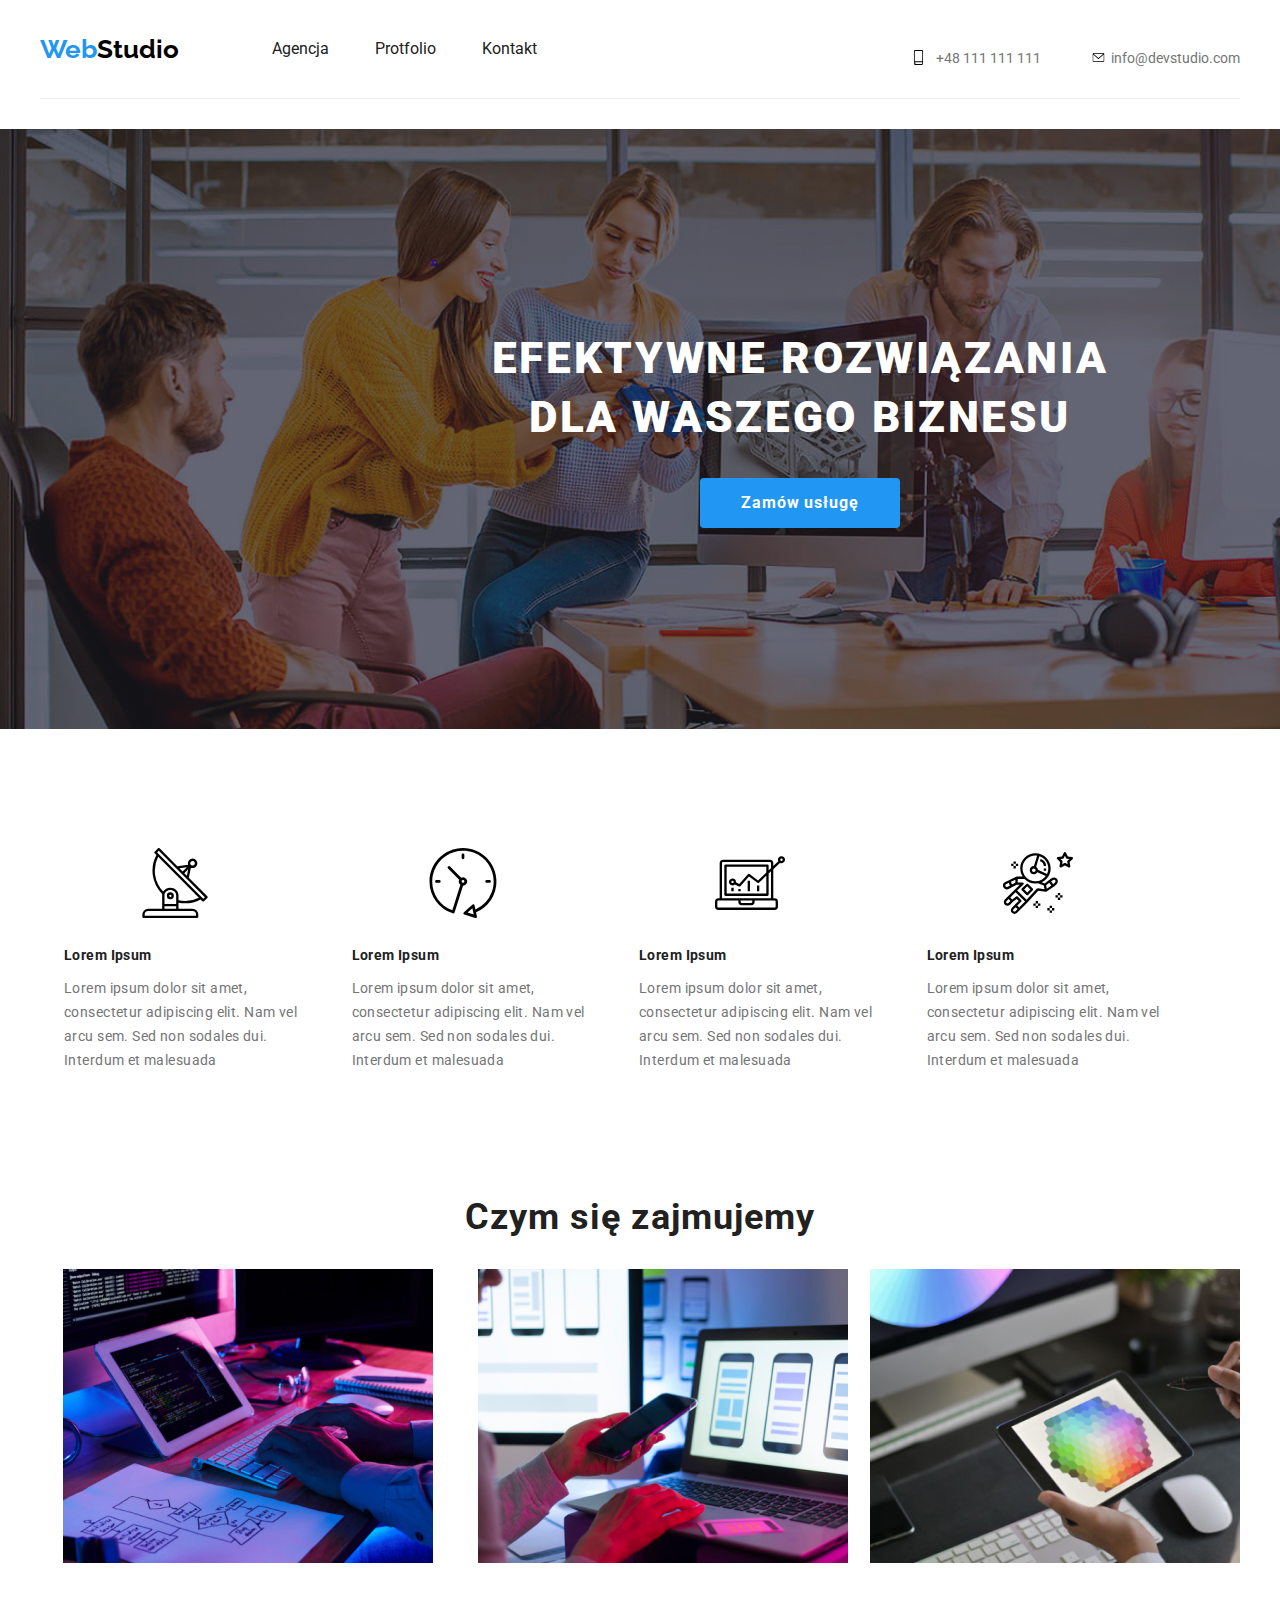
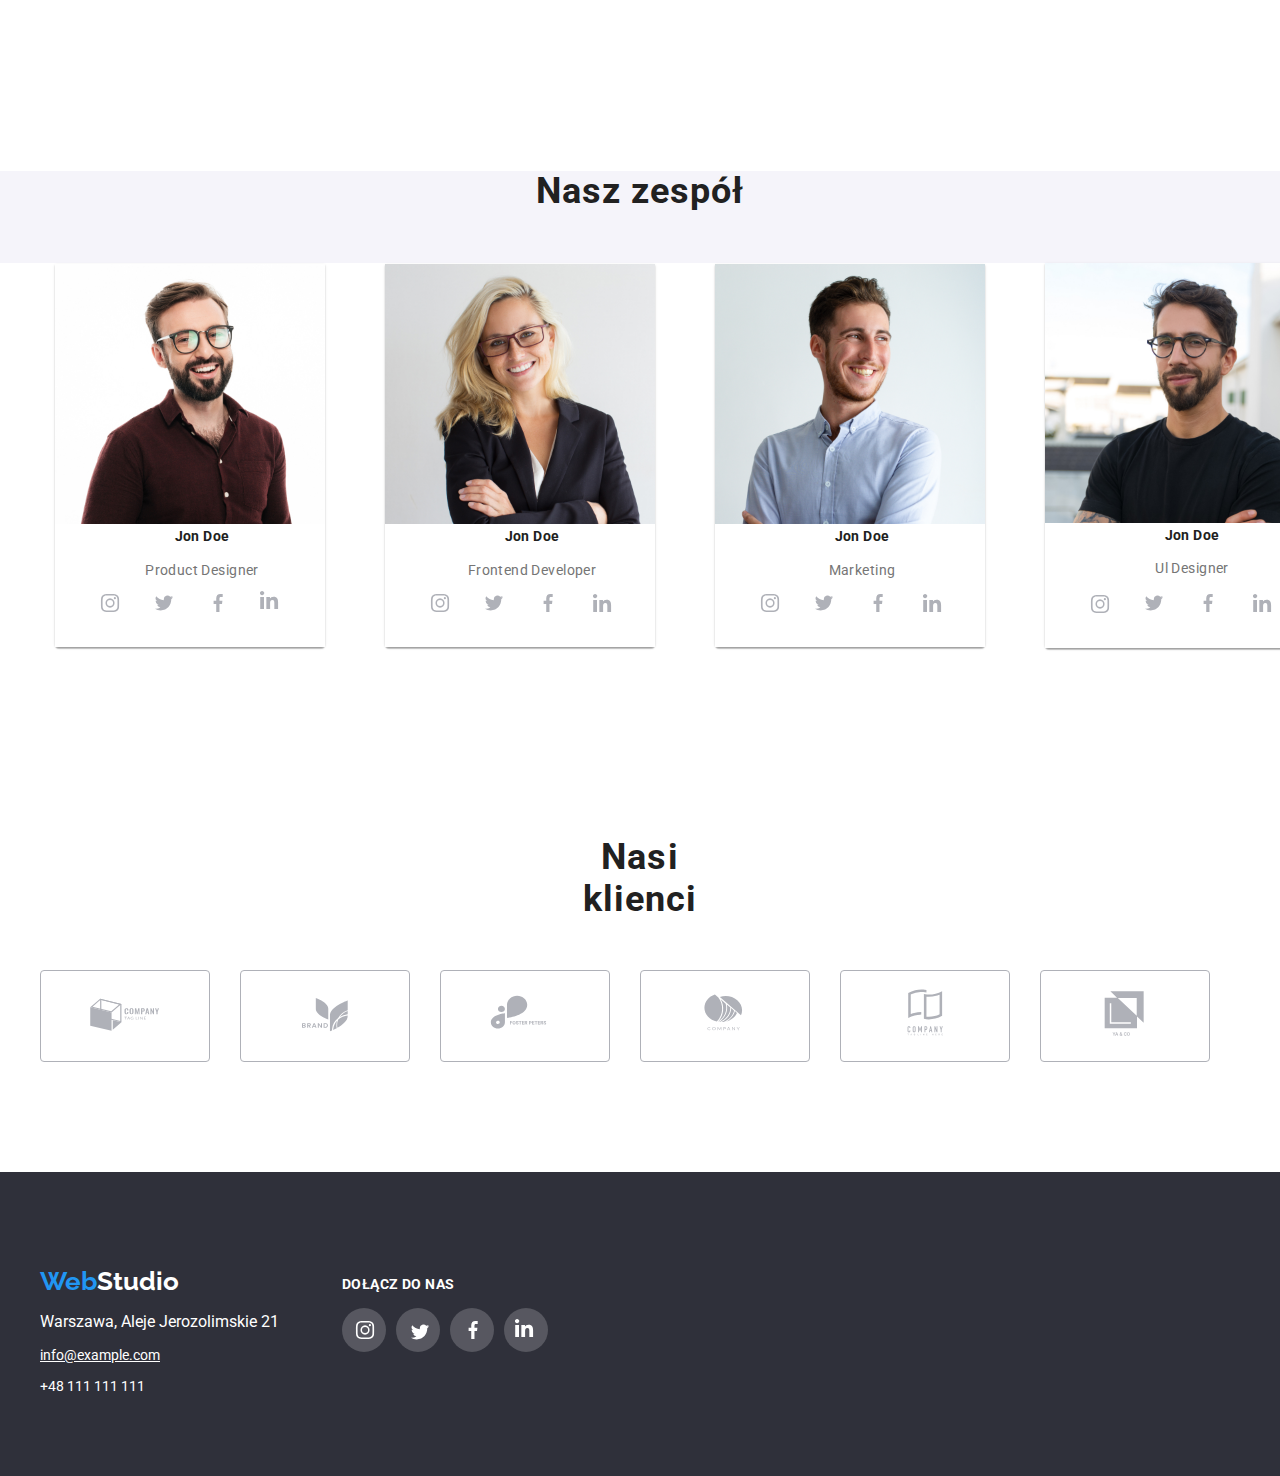
<file: index.html>
<!DOCTYPE html>
<html>
  <head>
    <meta charset="UTF-8" />
    <link
      href="https://fonts.googleapis.com/css2?family=Raleway:wght@700&family=Roboto:wght@400;500;700;900&display=swap"
      rel="stylesheet"
    />
    <link
      rel="stylesheet"
      href="https://cdnjs.cloudflare.com/ajax/libs/modern-normalize/1.0.0/modern-normalize.min.css"
    />
    <link rel="stylesheet" type="text/css" href="css/style.css" />
  </head>
  <body>
    <header class="header container">
      <div class="header_items">
        <div class="header_nav">
          <a href="index.html"
            ><span class="logo">Web</span><span class="logo_2">Studio</span></a
          >
          <nav>
            <ul>
              <li class="nav">
                <a class="nav_link" href="index.html">Agencja</a>
              </li>
              <li class="nav">
                <a class="nav_link" href="portfolio.html">Protfolio</a>
              </li>
              <li class="nav">
                <a class="nav_link" href="kontakt.html">Kontakt</a>
              </li>
            </ul>
          </nav>
        </div>
        <div class="flex">
          <ul class="flex-container_2">
            <li>
              <a class="link li-item" href="tel:+48111111111">
                <svg
                  class="icon_smartphone"
                  width="15"
                  height="15"
                  viewBox="0 0 50 80"
                  x="96"
                  y="48"
                >
                  <use href="./images/icons.svg#icon-smartphone"></use>
                </svg>
                +48 111 111 111</a
              >
            </li>
            <li>
              <a class="link" href="mailto:info@devstudio.com">
                <svg
                  class="icon_envelope"
                  width="15"
                  height="15"
                  viewBox="0 0 40 50"
                  x="192"
                  y="0"
                >
                  <use href="./images/icons.svg#icon-envelope"></use>
                </svg>
                info@devstudio.com</a
              >
            </li>
          </ul>
        </div>
      </div>
    </header>
    <main>
      <section class="hero">
        <h1 class="hero_h1">EFEKTYWNE ROZWIĄZANIA DLA WASZEGO BIZNESU</h1>
        <button class="button_1" type="button">Zamów usługę</button>
      </section>
      <section class="lorem section container">
        <ul class="container li-item">
          <li>
            <div class="icon_box">
              <svg
                class="icons"
                width="70"
                height="70"
                viewBox="0 0 32 32"
                x="0"
                y="0"
              >
                <use href="./images/icons.svg#icon-antenna-1"></use>
              </svg>
            </div>
            <h4 class="lorem_h4 li-item">Lorem Ipsum</h4>
            <p class="lorem_h4a">
              Lorem ipsum dolor sit amet, consectetur adipiscing elit. Nam vel
              arcu sem. Sed non sodales dui. Interdum et malesuada
            </p>
          </li>
          <li>
            <div class="icon_box">
              <svg
                class="icons"
                width="70"
                height="70"
                viewBox="0 0 32 32"
                x="96"
                y="0"
              >
                <use href="./images/icons.svg#icon-clock-1"></use>
              </svg>
            </div>
            <h4 class="lorem_h4 li-item">Lorem Ipsum</h4>
            <p class="lorem_h4a">
              Lorem ipsum dolor sit amet, consectetur adipiscing elit. Nam vel
              arcu sem. Sed non sodales dui. Interdum et malesuada
            </p>
          </li>
          <li>
            <div class="icon_box">
              <svg
                class="icons"
                width="70"
                height="70"
                viewBox="0 0 32 32"
                x="144"
                y="0"
              >
                <use href="./images/icons.svg#icon-diagram-1"></use>
              </svg>
            </div>
            <h4 class="lorem_h4 li-item">Lorem Ipsum</h4>
            <p class="lorem_h4a">
              Lorem ipsum dolor sit amet, consectetur adipiscing elit. Nam vel
              arcu sem. Sed non sodales dui. Interdum et malesuada
            </p>
          </li>
          <li>
            <div class="icon_box">
              <svg
                class="icons"
                width="70"
                height="70"
                viewBox="0 0 32 32"
                x="48"
                y="0"
              >
                <use href="./images/icons.svg#icon-astronaut-1"></use>
              </svg>
            </div>
            <h4 class="lorem_h4 li-item">Lorem Ipsum</h4>
            <p class="lorem_h4a">
              Lorem ipsum dolor sit amet, consectetur adipiscing elit. Nam vel
              arcu sem. Sed non sodales dui. Interdum et malesuada
            </p>
          </li>
        </ul>
      </section>
      <section class="container our_work">
        <h2 class="our_work-header">Czym się zajmujemy</h2>
        <ul>
          <li class="our_work-picture">
            <img
              src="images/photo_1.jpg"
              alt="programowanie komputerowe"
              width="370px"
              height="294px"
            />
          </li>
          <li class="our_work-picture">
            <img
              src="images/photo_2.jpg"
              alt="programowanie aplikacji na telefon"
              width="370px"
              height="294px"
            />
          </li>
          <li>
            <img
              src="images/photo_3.jpg"
              alt="programowanie na tablecie"
              width="370px"
              height="294px"
            />
          </li>
        </ul>
      </section>
      <section class="our_team section">
        <h2 class="our_work-header header_2">Nasz zespół</h2>
        <ul class="our_work-picture container">
          <li>
            <figure class="our_team-box">
              <img
                src="images/photo_4.jpg"
                alt="brunet w okularach w koszuli"
                width="270px"
                height="260px"
              />
              <figcaption>
                <h4 class="lorem_h4 text_font">Jon Doe</h4>
                <p class="lorem_h4a text_font">Product Designer</p>
                <ul>
                  <div class="social_media-box">
                    <li>
                      <span class="social_media-icon">
                        <a href="https://www.instagram.com/">
                          <svg class="social_media-icon" id="icon_instagram">
                            <use
                              href="./images/icons.svg#icon_instagram"
                              width="40"
                              height="40"
                              viewBox="0 0 32 32"
                              x="3"
                              y="3"
                            ></use>
                          </svg>
                        </a>
                      </span>
                    </li>
                    <li>
                      <span class="social_media-icon">
                        <a href="https://twitter.com/">
                          <svg class="social_media-icon" id="icon_twitter">
                            <use
                              href="./images/icons.svg#icon_twitter"
                              width="40"
                              height="40"
                              viewBox="0 0 32 32"
                              x="3"
                              y="3"
                            ></use>
                          </svg>
                        </a>
                      </span>
                    </li>
                    <li>
                      <span class="social_media-icon">
                        <a href="https://www.facebook.com/">
                          <svg class="social_media-icon" id="icon_facebook">
                            <use
                              href="./images/icons.svg#icon_facebook"
                              width="40"
                              height="40"
                              viewBox="0 0 32 32"
                              x="3"
                              y="3"
                            ></use>
                          </svg>
                        </a>
                      </span>
                    </li>
                    <li>
                      <span class="social_media-icon">
                        <a href="https://pl.linkedin.com/">
                          <svg class="social_media-icon" id="icon_linkedin">
                            <use
                              href="./images/icons.svg#icon_linkedin"
                              width="40"
                              height="40"
                              viewBox="0 0 32 32"
                            ></use>
                          </svg>
                        </a>
                      </span>
                    </li>
                  </div>
                </ul>
              </figcaption>
            </figure>
          </li>
          <li>
            <figure class="our_team-box">
              <img
                src="images/photo_5.jpg"
                alt="blondynka w okularach"
                width="270px"
                height="260px"
              />
              <figcaption>
                <h4 class="lorem_h4 text_font">Jon Doe</h4>
                <p class="lorem_h4a text_font">Frontend Developer</p>
                <ul>
                  <div class="social_media-box">
                    <li>
                      <span class="social_media-icon">
                        <a href="https://www.instagram.com/">
                          <svg class="social_media-icon" id="icon_instagram">
                            <use
                              href="./images/icons.svg#icon_instagram"
                              width="40"
                              height="40"
                              viewBox="0 0 32 32"
                              x="3"
                              y="3"
                            ></use>
                          </svg>
                        </a>
                      </span>
                    </li>
                    <li>
                      <span class="social_media-icon">
                        <a href="https://twitter.com/">
                          <svg class="social_media-icon" id="icon_twitter">
                            <use
                              href="./images/icons.svg#icon_twitter"
                              width="40"
                              height="40"
                              viewBox="0 0 32 32"
                              x="3"
                              y="3"
                            ></use>
                          </svg>
                        </a>
                      </span>
                    </li>
                    <li>
                      <span class="social_media-icon">
                        <a href="https://www.facebook.com/">
                          <svg class="social_media-icon" id="icon_facebook">
                            <use
                              href="./images/icons.svg#icon_facebook"
                              width="40"
                              height="40"
                              viewBox="0 0 32 32"
                              x="3"
                              y="3"
                            ></use>
                          </svg>
                        </a>
                      </span>
                    </li>
                    <li>
                      <span class="social_media-icon">
                        <a href="https://pl.linkedin.com/">
                          <svg class="social_media-icon" id="icon_linkedin">
                            <use
                              href="./images/icons.svg#icon_linkedin"
                              width="40"
                              height="40"
                              viewBox="0 0 32 32"
                              x="3"
                              y="3"
                            ></use>
                          </svg>
                        </a>
                      </span>
                    </li>
                  </div>
                </ul>
              </figcaption>
            </figure>
          </li>
          <li>
            <figure class="our_team-box">
              <img
                src="images/photo_6.jpg"
                alt="szatyn w koszuli"
                width="270px"
                height="260px"
              />

              <figcaption>
                <h4 class="lorem_h4 text_font">Jon Doe</h4>
                <p class="lorem_h4a text_font">Marketing</p>
                <ul>
                  <div class="social_media-box">
                    <li>
                      <span class="social_media-icon">
                        <a href="https://www.instagram.com/">
                          <svg class="social_media-icon" id="icon_instagram">
                            <use
                              href="./images/icons.svg#icon_instagram"
                              width="40"
                              height="40"
                              viewBox="0 0 32 32"
                              x="3"
                              y="3"
                            ></use>
                          </svg>
                        </a>
                      </span>
                    </li>
                    <li>
                      <span class="social_media-icon">
                        <a href="https://twitter.com/">
                          <svg class="social_media-icon" id="icon_twitter">
                            <use
                              href="./images/icons.svg#icon_twitter"
                              width="40"
                              height="40"
                              viewBox="0 0 32 32"
                              x="3"
                              y="3"
                            ></use>
                          </svg>
                        </a>
                      </span>
                    </li>
                    <li>
                      <span class="social_media-icon">
                        <a href="https://www.facebook.com/">
                          <svg class="social_media-icon" id="icon_facebook">
                            <use
                              href="./images/icons.svg#icon_facebook"
                              width="40"
                              height="40"
                              viewBox="0 0 32 32"
                              x="3"
                              y="3"
                            ></use>
                          </svg>
                        </a>
                      </span>
                    </li>
                    <li>
                      <span class="social_media-icon">
                        <a href="https://pl.linkedin.com/">
                          <svg class="social_media-icon" id="icon_linkedin">
                            <use
                              href="./images/icons.svg#icon_linkedin"
                              width="40"
                              height="40"
                              viewBox="0 0 32 32"
                              x="3"
                              y="3"
                            ></use>
                          </svg>
                        </a>
                      </span>
                    </li>
                  </div>
                </ul>
              </figcaption>
            </figure>
          </li>
          <li>
            <figure class="our_team-box">
              <img
                src="images/photo_7.jpg"
                alt="brunet w okularach w t-shircie"
                width="270px"
                height="260px"
              />
              <figcaption>
                <h4 class="lorem_h4 text_font">Jon Doe</h4>
                <p class="lorem_h4a text_font">Ul Designer</p>
                <ul>
                  <div class="social_media-box">
                    <li>
                      <span class="social__media-icon">
                        <a href="https://www.instagram.com/">
                          <svg class="social_media-icon" id="icon_instagram">
                            <use
                              href="./images/icons.svg#icon_instagram"
                              width="40"
                              height="40"
                              viewBox="0 0 32 32"
                              x="3"
                              y="3"
                            ></use>
                          </svg>
                        </a>
                      </span>
                    </li>
                    <li>
                      <span class="social_media-icon">
                        <a href="https://twitter.com/">
                          <svg class="social_media-icon" id="icon_twitter">
                            <use
                              href="./images/icons.svg#icon_twitter"
                              width="40"
                              height="40"
                              viewBox="0 0 32 32"
                              x="3"
                              y="3"
                            ></use>
                          </svg>
                        </a>
                      </span>
                    </li>
                    <li>
                      <span class="social_media-icon">
                        <a href="https://www.facebook.com/">
                          <svg class="social_media-icon" id="icon_facebook">
                            <use
                              href="./images/icons.svg#icon_facebook"
                              width="40"
                              height="40"
                              viewBox="0 0 32 32"
                              x="3"
                              y="3"
                            ></use>
                          </svg>
                        </a>
                      </span>
                    </li>
                    <li>
                      <span class="social_media-icon">
                        <a href="https://pl.linkedin.com/">
                          <svg class="social_media-icon" id="icon_linkedin">
                            <use
                              href="./images/icons.svg#icon_linkedin"
                              width="40"
                              height="40"
                              viewBox="0 0 32 32"
                              x="3"
                              y="3"
                            ></use>
                          </svg>
                        </a>
                      </span>
                    </li>
                  </div>
                </ul>
              </figcaption>
            </figure>
          </li>
        </ul>
      </section>
      <section class="section container">
        <div class="container">
          <h2 class="client_header">Nasi klienci</h2>
          <ul>
            <div class="client_list">
              <li>
                <div class="client_box">
                  <a href="#">
                    <svg
                      class="icon_client_1"
                      viewBox="0 0 52 62"
                      width="82"
                      height="93.4"
                    >
                      <use href="./images/icons.svg#icon-client_1"></use>
                    </svg>
                  </a>
                </div>
              </li>

              <li>
                <div class="client_box">
                  <a href="#">
                    <svg
                      class="icon_client_2"
                      viewBox="0 0 48 64"
                      width="80"
                      height="104"
                    >
                      <use href="./images/icons.svg#icon-client_2"></use>
                    </svg>
                  </a>
                </div>
              </li>
              <li>
                <div class="client_box">
                  <a href="#">
                    <svg
                      class="icon_client_3"
                      viewBox="0 0 68 62"
                      width="86"
                      height="82"
                    >
                      <use href="./images/icons.svg#icon-cient_3"></use>
                    </svg>
                  </a>
                </div>
              </li>
              <li>
                <div class="client_box">
                  <a href="#">
                    <svg
                      class="icon_client_4"
                      viewBox="0 0 65 32"
                      width="138"
                      height="52"
                    >
                      <use href="./images/icons.svg#icon-client_4"></use>
                    </svg>
                  </a>
                </div>
              </li>
              <li>
                <div class="client_box">
                  <a href="#">
                    <svg
                      class="icon_client_5"
                      viewBox="0 0 43 32"
                      width="105"
                      height="70"
                    >
                      <use href="./images/icons.svg#icon-client_5"></use>
                    </svg>
                  </a>
                </div>
              </li>
              <li>
                <div class="client_box">
                  <a href="#">
                    <svg
                      class="icon_client_6"
                      viewBox="0 0 67 32"
                      width="148"
                      height="58"
                    >
                      <use href="./images/icons.svg#icon-client_6"></use>
                    </svg>
                  </a>
                </div>
              </li>
            </div>
          </ul>
        </div>
      </section>
    </main>

    <footer class="footer">
      <div class="container flex">
        <div>
          <p class="footer_logo footer_nav">
            <a href="index.html"
              ><span class="logo">Web</span
              ><span class="logo_3">Studio</span></a
            >
          </p>
          <address>Warszawa, Aleje Jerozolimskie 21</address>
          <ul class="footer_link">
            <li class="link_2 link_underline">info@example.com</li>
            <li class="link_2">+48 111 111 111</li>
          </ul>
        </div>
        <div class="footer_social">
          <p class="footer_media footer_logo">Dołącz do nas</p>
          <div class="footer_social-box">
            <ul class="footer_flex">
              <li>
                <span class="footer_social-icon">
                  <a href="https://www.instagram.com/">
                    <svg class="footer_social-icon">
                      <use
                        href="./images/icons.svg#icon_instagram"
                        width="40"
                        height="40"
                        viewBox="0 0 32 32"
                        x="3"
                        y="2"
                      ></use>
                    </svg>
                  </a>
                </span>
              </li>
              <li>
                <span class="footer_social-icon">
                  <a href="https://twitter.com/">
                    <svg class="footer_social-icon" id="icon_twitter">
                      <use
                        href="./images/icons.svg#icon_twitter"
                        width="40"
                        height="40"
                        viewBox="0 0 32 32"
                        x="4"
                        y="4"
                      ></use>
                    </svg>
                  </a>
                </span>
              </li>
              <li>
                <span class="footer_social-icon">
                  <a href="https://www.facebook.com/">
                    <svg class="footer_social-icon" id="icon_facebook">
                      <use
                        href="./images/icons.svg#icon_facebook"
                        width="40"
                        height="40"
                        viewBox="0 0 32 32"
                        x="3"
                        y="2"
                      ></use>
                    </svg>
                  </a>
                </span>
              </li>
              <li>
                <span class="footer_social-icon">
                  <a href="https://pl.linkedin.com/">
                    <svg class="footer_social-icon" id="icon_linkedin">
                      <use
                        href="./images/icons.svg#icon_linkedin"
                        width="40"
                        height="40"
                        viewBox="0 0 32 32"
                      ></use>
                    </svg>
                  </a>
                </span>
              </li>
            </ul>
          </div>
        </div>
      </div>
    </footer>
  </body>
</html>
</file>
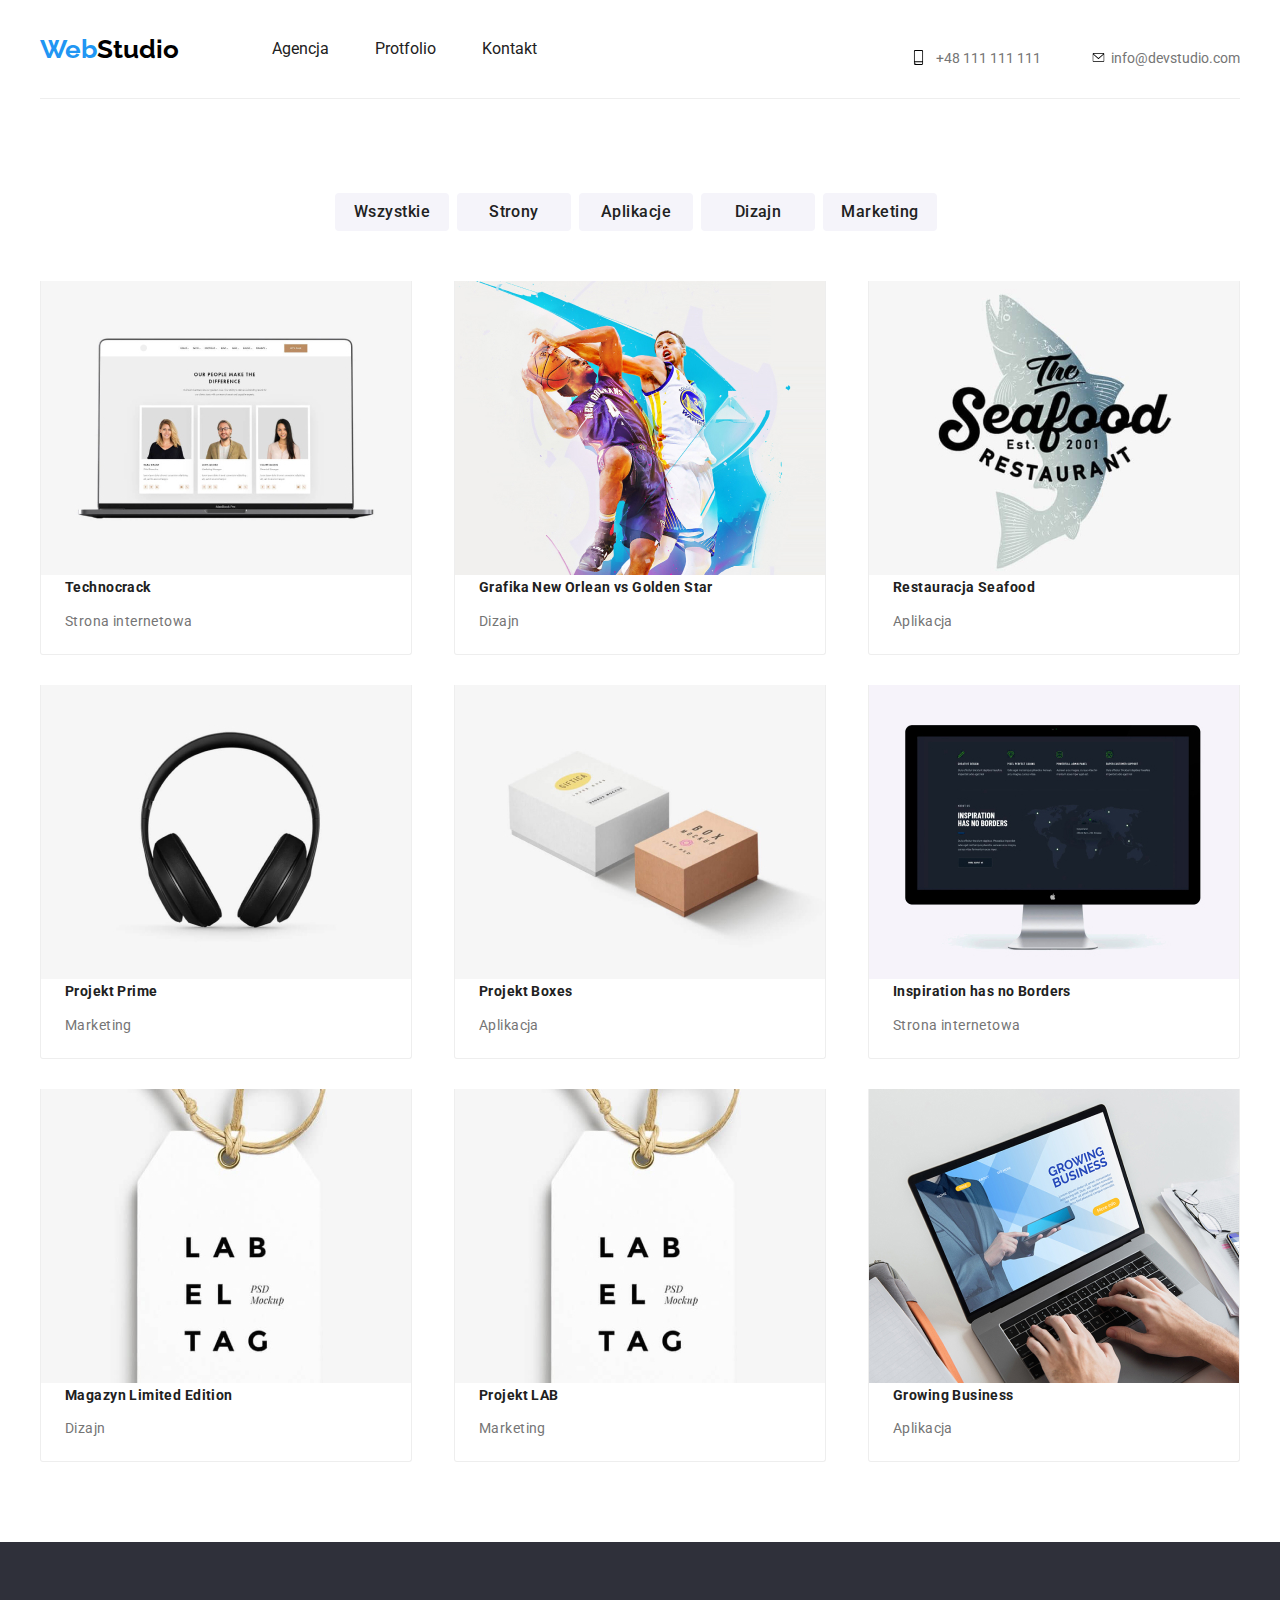
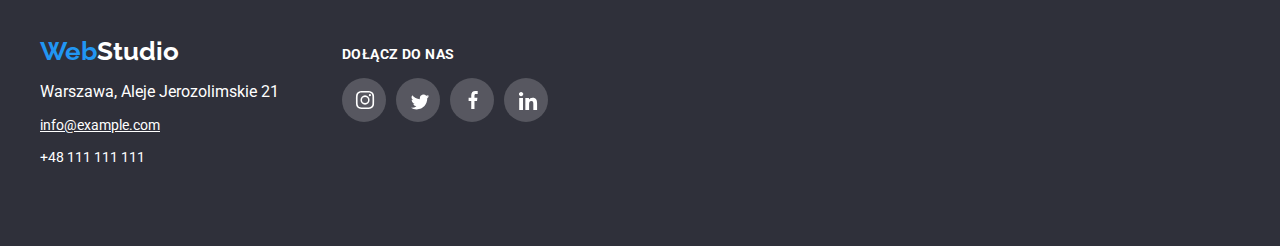
<file: portfolio.html>
<!DOCTYPE html>
<html>
  <head>
    <meta charset="UTF-8" />
    <link
      href="https://fonts.googleapis.com/css2?family=Raleway:wght@700&family=Roboto:wght@400;500;700;900&display=swap"
      rel="stylesheet"
    />
    <link
      rel="stylesheet"
      href="https://cdnjs.cloudflare.com/ajax/libs/modern-normalize/1.0.0/modern-normalize.min.css"
    />
    <link rel="stylesheet" type="text/css" href="css/style.css" />
  </head>
  <body>
    <header class="header container">
      <div class="header_items">
        <div class="header_nav">
          <a href="index.html"
            ><span class="logo">Web</span><span class="logo_2">Studio</span></a
          >
          <nav>
            <ul>
              <li class="nav">
                <a class=" " href="index.html">Agencja</a>
              </li>
              <li class="nav">
                <a class="nav_link" href="portfolio.html">Protfolio</a>
              </li>
              <li class="nav">
                <a class="nav_link" href="kontakt.html">Kontakt</a>
              </li>
            </ul>
          </nav>
        </div>
        <div class="flex">
          <ul class="flex-container_2">
            <li>
              <a class="link li-item" href="tel:+48111111111">
                <svg
                  class="icon_smartphone"
                  width="15"
                  height="15"
                  viewBox="0 0 50 80"
                  x="96"
                  y="48"
                >
                  <use href="./images/icons.svg#icon-smartphone"></use>
                </svg>
                +48 111 111 111</a
              >
            </li>
            <li>
              <a class="link" href="mailto:info@devstudio.com">
                <svg
                  class="icon_envelope"
                  width="15"
                  height="15"
                  viewBox="0 0 40 50"
                  x="192"
                  y="0"
                >
                  <use href="./images/icons.svg#icon-envelope"></use>
                </svg>
                info@devstudio.com</a
              >
            </li>
          </ul>
        </div>
      </div>
    </header>
    <main>
      <section class="section_6">
        <button class="button_2 btn_active" type="button">Wszystkie</button>
        <button class="button_2 btn_active" type="button">Strony</button>
        <button class="button_2 btn_active" type="button">Aplikacje</button>
        <button class="button_2 btn_active" type="button">Dizajn</button>
        <button class="button_2" type="button">Marketing</button>
      </section>
      <section>
        <ul class="images container">
          <li class="img_border">
            <figure>
              <img
                src="images/photo_9.jpg"
                alt="strona internetowa"
                width="370px"
                height="294px"
              />
              <figcaption>
                <h4 class="lorem_h4">Technocrack</h4>
                <p class="lorem_h4a">Strona internetowa</p>
              </figcaption>
            </figure>
          </li>
          <li class="img_border">
            <figure>
              <img
                src="images/photo_8.jpg"
                alt="gra w kosztkowke"
                width="370px"
                height="294px"
              />
              <figcaption>
                <h4 class="lorem_h4">Grafika New Orlean vs Golden Star</h4>
                <p class="lorem_h4a">Dizajn</p>
              </figcaption>
            </figure>
          </li>
          <li class="img_border">
            <figure>
              <img
                src="images/photo_10.jpg"
                alt="logo restauracji Seafood"
                width="370px"
                height="294px"
              />
              <figcaption>
                <h4 class="lorem_h4">Restauracja Seafood</h4>
                <p class="lorem_h4a">Aplikacja</p>
              </figcaption>
            </figure>
          </li>
          <li class="img_border">
            <figure>
              <img
                src="images/photo_11.jpg"
                alt="czarne słuchawki"
                width="370px"
                height="294px"
              />
              <figcaption>
                <h4 class="lorem_h4">Projekt Prime</h4>
                <p class="lorem_h4a">Marketing</p>
              </figcaption>
            </figure>
          </li>
          <li class="img_border">
            <figure>
              <img
                src="images/photo_12.jpg"
                alt="dwa pudełka białe i kraftowe"
                width="370px"
                height="294px"
              />
              <figcaption>
                <h4 class="lorem_h4">Projekt Boxes</h4>
                <p class="lorem_h4a">Aplikacja</p>
              </figcaption>
            </figure>
          </li>
          <li class="img_border">
            <figure>
              <img
                src="images/photo_13.jpg"
                alt="Monitor"
                width="370px"
                height="294px"
              />
              <figcaption>
                <h4 class="lorem_h4">Inspiration has no Borders</h4>
                <p class="lorem_h4a">Strona internetowa</p>
              </figcaption>
            </figure>
          </li>
          <li class="img_border">
            <figure>
              <img
                src="images/photo_14.jpg"
                alt="dwie strony magazynu"
                width="370px"
                height="294px"
              />
              <figcaption>
                <h4 class="lorem_h4">Magazyn Limited Edition</h4>
                <p class="lorem_h4a">Dizajn</p>
              </figcaption>
            </figure>
          </li>
          <li class="img_border">
            <figure>
              <img
                src="images/photo_15.jpg"
                alt="Tag Lab"
                width="370px"
                height="294px"
              />
              <figcaption>
                <h4 class="lorem_h4">Projekt LAB</h4>
                <p class="lorem_h4a">Marketing</p>
              </figcaption>
            </figure>
          </li>
          <li class="img_border">
            <figure>
              <img
                src="images/photo_16.jpg"
                alt="dłonie piszące na laptopie"
                width="370px"
                height="294px"
              />
              <figcaption>
                <h4 class="lorem_h4">Growing Business</h4>
                <p class="lorem_h4a">Aplikacja</p>
              </figcaption>
            </figure>
          </li>
        </ul>
      </section>
    </main>
    <footer class="footer">
      <div class="container flex">
        <div>
          <p class="footer_logo footer_nav">
            <a href="index.html"
              ><span class="logo">Web</span
              ><span class="logo_3">Studio</span></a
            >
          </p>
          <address>Warszawa, Aleje Jerozolimskie 21</address>
          <ul class="footer_link">
            <li class="link_2 link_underline">info@example.com</li>
            <li class="link_2">+48 111 111 111</li>
          </ul>
        </div>
        <div class="footer_social">
          <p class="footer_media footer_logo">Dołącz do nas</p>
          <div class="footer_social-box">
            <ul class="footer_flex">
              <li>
                <span class="footer_social-icon">
                  <a href="https://www.instagram.com/">
                    <svg class="footer_social-icon">
                      <use
                        href="./images/icons.svg#icon_instagram"
                        width="40"
                        height="40"
                        viewBox="0 0 32 32"
                        x="3"
                        y="2"
                      ></use>
                    </svg>
                  </a>
                </span>
              </li>
              <li>
                <span class="footer_social-icon">
                  <a href="https://twitter.com/">
                    <svg class="footer_social-icon" id="icon_twitter">
                      <use
                        href="./images/icons.svg#icon_twitter"
                        width="40"
                        height="40"
                        viewBox="0 0 32 32"
                        x="4"
                        y="4"
                      ></use>
                    </svg>
                  </a>
                </span>
              </li>
              <li>
                <span class="footer_social-icon">
                  <a href="https://www.facebook.com/">
                    <svg class="footer_social-icon" id="icon_facebook">
                      <use
                        href="./images/icons.svg#icon_facebook"
                        width="40"
                        height="40"
                        viewBox="0 0 32 32"
                        x="3"
                        y="2"
                      ></use>
                    </svg>
                  </a>
                </span>
              </li>
              <li>
                <span class="footer_social-icon">
                  <a href="https://pl.linkedin.com/">
                    <svg class="footer_social-icon" id="icon_linkedin">
                      <use
                        href="./images/icons.svg#icon_linkedin"
                        width="40"
                        height="40"
                        viewBox="0 0 32 32"
                        x="4"
                        y="3"
                      ></use>
                    </svg>
                  </a>
                </span>
              </li>
            </ul>
          </div>
        </div>
      </div>
    </footer>
  </body>
</html>
</file>
<file: css/style.css>
:root {
  --main-text-color: #212121;
  --secondary-text-color: #757575;
  --main-background-color: #2f303a;
  --main-underline-color: #2196f3;
  --main-font-color: #ffffff;
  --icone_background: #f5f4fa;
}
.hero {
  background-color: var(--main-background-color);
  font-weight: 900;
  width: 1600px;
  height: 600px;
  text-align: center;
  margin: 0 auto;
  background-size: cover;
  background-position: center;
  background-repeat: no-repeat;
  background-image: linear-gradient(
      0deg,
      rgba(47, 48, 58, 0.4) 0%,
      rgba(47, 48, 58, 0.4) 100%
    ),
    url("../images/background_image.jpg");
}
body {
  font-family: "Roboto", sans-serif;
  color: var(--main-text-color);
}
ul {
  list-style: none;
  display: flex;
  padding-inline-start: 0px;
}
.hero_h1 {
  font-weight: 900;
  font-size: 44px;
  line-height: 1.36;
  letter-spacing: 0.06em;
  color: var(--main-font-color);
  margin-left: 452px;
  margin-right: 452px;
  padding-top: 200px;
}
.button_1 {
  background-color: var(--main-underline-color);
  font-weight: 700;
  font-size: 16px;
  line-height: 1.87;
  letter-spacing: 0.06em;
  color: var(--main-font-color);
  cursor: pointer;
  align-items: center;
  border-radius: 4px;
  border: none;
  width: 200px;
  height: 50px;
}
.button_2 {
  font-weight: 500;
  font-size: 16px;
  line-height: 1.62;
  text-align: center;
  letter-spacing: 0.03em;
  color: var(--main-text-color);
  border: 0px;
  width: 114px;
  height: 38px;
  border-radius: 4px;
  background: var(--icone_background);
  cursor: pointer;
  margin-right: 8px;
}
.button_2:hover,
.button_1:hover {
  color: var(--main-font-color);
  background-color: var(--main-underline-color);
}
.section_3 {
  background-color: var(--icone_background);

  height: 648px;
  margin: 0 auto;
}
.our_work-picture {
  gap: 30px;
  padding-left: 15px;
  padding-right: 15px;
  margin: 0 auto;
}
.section_4 {
  margin: 0 auto;
  display: flex;
  flex-direction: column;
  gap: 50px;
  text-align: center;
  align-items: center;
  padding-bottom: 94px;
  padding-left: 215;
  padding-right: 215px;
  margin: 0 auto;
}

.images {
  display: flex;
  flex-wrap: wrap;
  gap: calc(10% / 3);
  padding-bottom: 50px;
  width: 370px;
  margin: 0 auto;
  justify-content: space-between;
}
.section_6 {
  padding-top: 94px;
  padding-bottom: 50px;
  justify-content: center;
  display: flex;
  margin: 0 auto;
}
.footer {
  background-color: var(--main-background-color);
  color: var(--main-font-color);
  margin: 0 auto;
  padding-bottom: 50px;
  display: flex;
}
.footer_media {
  font-family: "Roboto";
  font-style: normal;
  font-weight: 700;
  font-size: 14px;
  line-height: 16px;
  letter-spacing: 0.03em;
  text-transform: uppercase;
  color: var(--main-font-color-color);
  margin-bottom: 0px;
  display: flex;
}
.our_work-header {
  font-weight: 700;
  font-size: 36px;
  line-height: 1.16;
  letter-spacing: 0.03em;
  color: var(--main-text-color);
  align-items: center;
  text-align: center;
}
.our_work {
  padding-top: 0;
  padding-bottom: 94px;
}
.lorem_h4 {
  font-weight: 700;
  font-size: 14px;
  line-height: 1.17;
  letter-spacing: 0.03em;
  color: var(--main-text-color);
  background-color: #ffffff;
  padding-left: 24px;
  margin: 0;
}

.lorem_h4a {
  font-weight: 400;
  font-size: 14px;
  line-height: 1.71;
  letter-spacing: 0.03em;
  color: var(--secondary-text-color);
  margin-bottom: 0px;
  padding-left: 24px;
}
.logo {
  color: var(--main-underline-color);
  text-decoration: none;
  font-weight: 700;
  font-size: 26px;
  font-family: "Raleway", sans-serif;
}

.logo_2 {
  color: #000000;
  font-family: "Raleway", sans-serif;
  font-weight: 700;
  font-size: 26px;
  line-height: 30px;
  gap: 93px;
}

.logo_3 {
  color: white;
  font-family: "Raleway", sans-serif;
  font-weight: 700;
  font-size: 26px;
  line-height: 30px;
  margin-right: 93px;
}
.underline {
  text-decoration: none;
}
.link:hover,
.link_2:hover,
.link:focus,
.link_2:focus,
.nav_link:hover,
.icon_envelope:focus,
.icon_envelope:hover,
.icon_smartphone:hover,
.icon_smartphone:focus {
  color: var(--main-underline-color);
  fill: var(--main-underline-color);
}

ul,
li {
  list-style-type: none;
}
a {
  color: var(--main-text-color);
  text-decoration: none;
}
.link,
.link_2 {
  cursor: pointer;
}
.link {
  color: var(--secondary-text-color);
  font-size: 14px;
  padding-top: 32px;
  padding-bottom: 32px;
  display: flex;
}
.link_2 {
  color: var(--main-font-color);
  font-size: 14px;
  padding-bottom: 15px;
  margin-bottom: 0;
}
.nav_link {
  display: flex;
}

.container {
  max-width: 1200px;
  width: 100%;
  margin: 0 auto;
}
.header_items {
  display: flex;
  color: var(--secondary-text-color);
  margin: 0 auto;
  max-width: 1200;
  justify-content: space-between;
}
.nav-container {
  display: flex;
  margin-left: 0;
  margin: 0 auto;
}
.flex-container_2 {
  margin: 0 auto;
  display: flex;
}
.footer_logo {
  padding-top: 60px;
}
.footer_nav {
  margin-right: 70px;
}
.contact {
  padding-left: 215px;
  font-style: normal;
  display: inline-flex;
  flex-direction: row;
  justify-content: center;
  margin: 0 auto;
}
.lorem {
  display: flex;
  background-color: #ffffff;
}

.nav {
  margin-right: 46px;
}
.link_4 {
  padding-left: 46px;
}

.li-item {
  margin: 0 auto;
  margin-right: 50px;
}

.header_2 {
  background-color: var(--icone_background);
  margin: 0;
  padding-bottom: 50px;
}
figure {
  margin: 0 auto;
}

.our_work-picture figure {
  align-items: center;
}
.our_work-picture {
  margin-right: 30px;
  align-items: center;
  margin: 0 auto;
}
.section {
  padding-top: 94px;
  padding-bottom: 94px;
}
.footer_link {
  flex-direction: column;
}
.header_nav {
  display: flex;
  gap: 93px;
  align-items: center;
}

.header {
  border-bottom: 1px solid #eeeeee;
}

.image_padding {
  padding-bottom: 30px;
  gap: calc((100%- (3 * 30px)) / 3);
}
address {
  font-style: normal;
}
.link_underline {
  text-decoration: underline;
}
.img_border {
  border-bottom: 1px solid #eeeeee;
  border-left: 1px solid #eeeeee;
  border-right: 1px solid #eeeeee;
  border-bottom-left-radius: 3px;
  border-bottom-right-radius: 3px;
  padding-bottom: 20px;
  margin-bottom: 30px;
}
figcaption,
figure {
  background-color: #ffffff;
  margin: 0;
}
.text_font {
  text-align: center;
}

.flex {
  display: flex;
  padding-top: 18px;
}
.icon_envelope {
  display: flex;
  margin-right: 5px;
}
.icon_smartphone {
  display: flex;
  margin-right: 10px;
}

.icone_box {
  width: 270px;
  height: 120px;
  background: var(--icone_background);
  border-radius: 4px;
  margin-bottom: 30px;
}
.icons {
  margin: 25px 100px;
}

.social_media-box {
  display: flex;
  justify-content: center;
  align-items: center;
  width: 206px;
  gap: 10px;
  margin: 0px 32px 18px;
}
.social_media-icon {
  display: inline-flex;
  justify-content: center;
  align-items: center;
  width: 44px;
  height: 44px;
  gap: 10px;
  border-radius: 50%;
  background-size: contain;
  background-position: center;
  background-color: white;
  fill: #afb1b8;
}
.footer_social {
  display: flex;
  padding-top: 12px;
  flex-direction: column;
}
.footer_nav {
  display: flex;
}
.flex {
  display: flex;
}
.footer_social-icon {
  display: flex;
  justify-content: center;
  align-items: center;
  width: 44px;
  height: 44px;
  gap: 10px;
  border-radius: 50%;
  background-size: contain;
  background-position: center;
  background-repeat: no-repeat;
  background-color: rgba(255, 255, 255, 0.1);
  fill: white;
}
.footer_social-box {
  display: inline-block;
  flex-direction: row;
  height: 44px;
  gap: 10px;
}
.footer_social-icon:hover svg,
.footer_social-icon:focus-within svg {
  border-radius: 50%;
  background-size: contain;
  background-position: center;
  background-repeat: no-repeat;
  background-color: var(--main-underline-color);
  fill: white;
  transition: 0.3s;
  cursor: pointer;
}
.client_header {
  display: flex;
  justify-content: space-evenly;
  margin: 0 auto 50px auto;
  width: 201px;

  font-weight: 700;
  font-size: 36px;
  line-height: 1.17;
  text-align: center;
  letter-spacing: 0.03em;
  color: var(--main-text-color);
}

.client_list {
  padding: 0;
  display: flex;
  flex-direction: row;
  gap: 30px;
}

.client_box {
  width: 170px;
  height: 92px;
  border: 1px solid #afb1b8;
  border-radius: 4px;
  background-color: var(--main-font-color);
  fill: #afb1b8;
  gap: 30px;

  text-decoration: none;
  display: flex;
  justify-content: center;
  align-items: center;
}

.client_box:hover,
.client_box:focus-within {
  border-radius: 4px;
  border-color: var(--main-underline-color);
  border-style: solid;
  background-color: var(--main-font-color);
  fill: #2196f3;
  cursor: pointer;
}
.icon_client_1 {
  margin: 24px 64px 20.5px;
}

.icon_client_2 {
  margin: 20.71px 64px 19.29px;
}

.icon_client_3 {
  margin: 24.7px 61.68px 26.12px;
}

.icon_client_4 {
  margin: 24.7px 43px 26.68px;
}

.icon_client_5 {
  margin: 22.77px 54px 23.8px;
}

.icon_client_6 {
  margin: 22.77px 38px 25.31px;
}
.img_border:hover,
.img_border:focus {
  box-shadow: 0px 1px 1px rgba(0, 0, 0, 0.12), 0px 4px 4px rgba(0, 0, 0, 0.06),
    1px 4px 6px rgba(0, 0, 0, 0.16);
  cursor: pointer;
}
.our_team-box {
  margin-inline-start: 0px;
  margin-inline-end: 0px;
  margin-right: 30px;
  width: 270px;
  background-color: var(--main-color);
  box-shadow: 0px 1px 3px rgba(0, 0, 0, 0.12), 0px 1px 1px rgba(0, 0, 0, 0.14),
    0px 2px 1px rgba(0, 0, 0, 0.2);
  border-radius: 0px 0px 4px 4px;
}
.out_team {
  background-color: var(--icone_background);
}
.btn_active:hover,
.btn_active:focus {
  box-shadow: 0px 3px 1px rgba(0, 0, 0, 0.1), 0px 1px 2px rgba(0, 0, 0, 0.08),
    0px 2px 2px rgba(0, 0, 0, 0.12);
  cursor: pointer;
}

.social_media-icon:focus,
.social_media-icon:hover {
  fill: var(--main-font-color);
  background-color: var(--main-underline-color);
}
.footer_flex {
  display: flex;
  gap: 10px;
}
</file>
